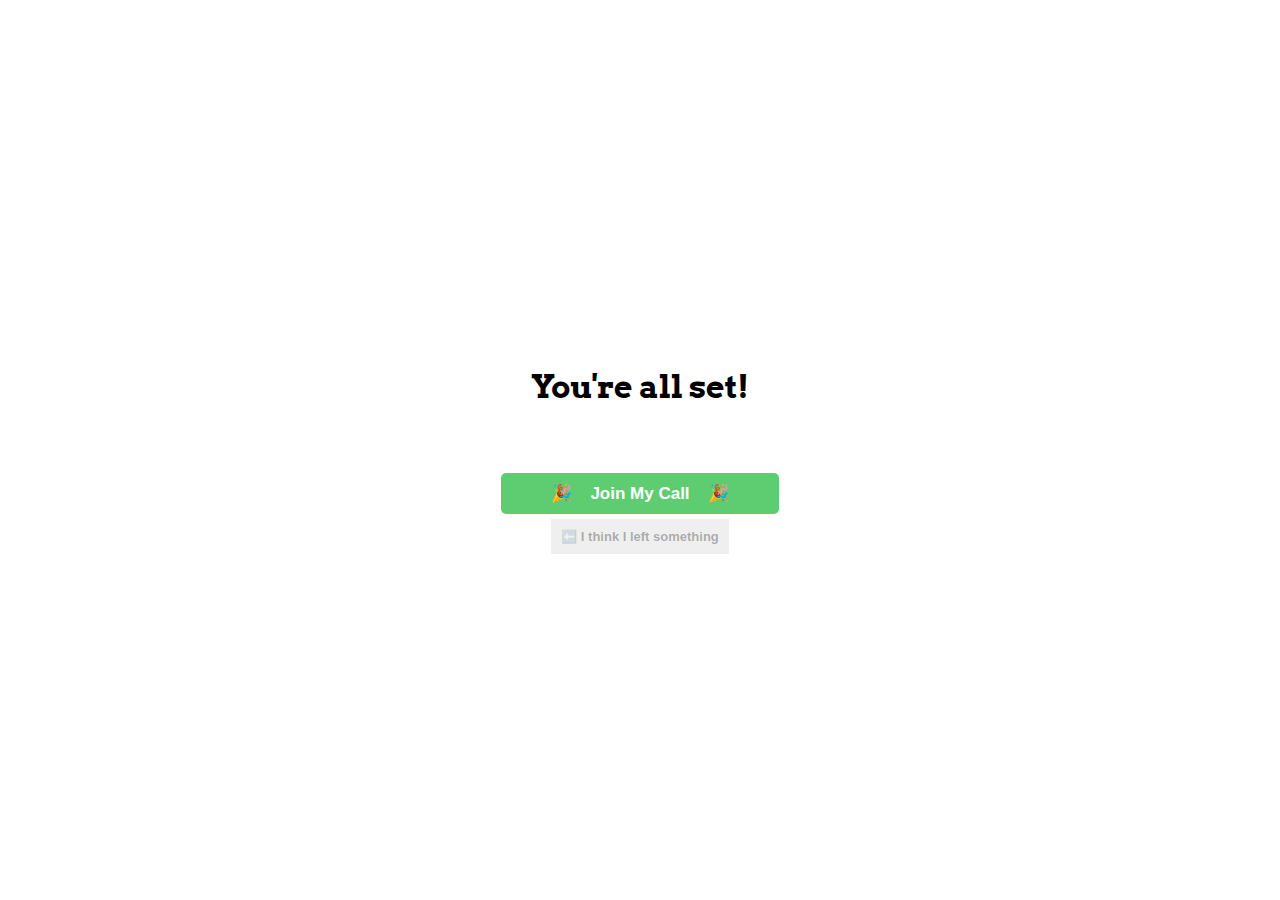
<file: assets/mockups/guestDone.html>
<!DOCTYPE html>
<html lang="en">
  <head>
    <meta charset="UTF-8">
    <meta name="viewport" content="width=device-width, initial-scale=1.0">
    <meta http-equiv="X-UA-Compatible" content="ie=edge">

    <link rel="stylesheet" href="assets/styles.css">

    <title>JoinMyCall - Look before you call</title>
  </head>

  <body>
    <div class="main">
      <h1>You're all set!</h1>
      <br />
      <section class="marginTop4">
        <a href="https://someRandomCall.com"><button class="button positive marginTop1 bold">🎉 &nbsp;&nbsp; Join My Call &nbsp;&nbsp; 🎉</button></a>
        <br />
        <a href="guestStep2.html"><button class="button negative marginTop1">⬅️ I think I left something</button></a>
      </section>
    </div>
  </body>
</html>
</file>
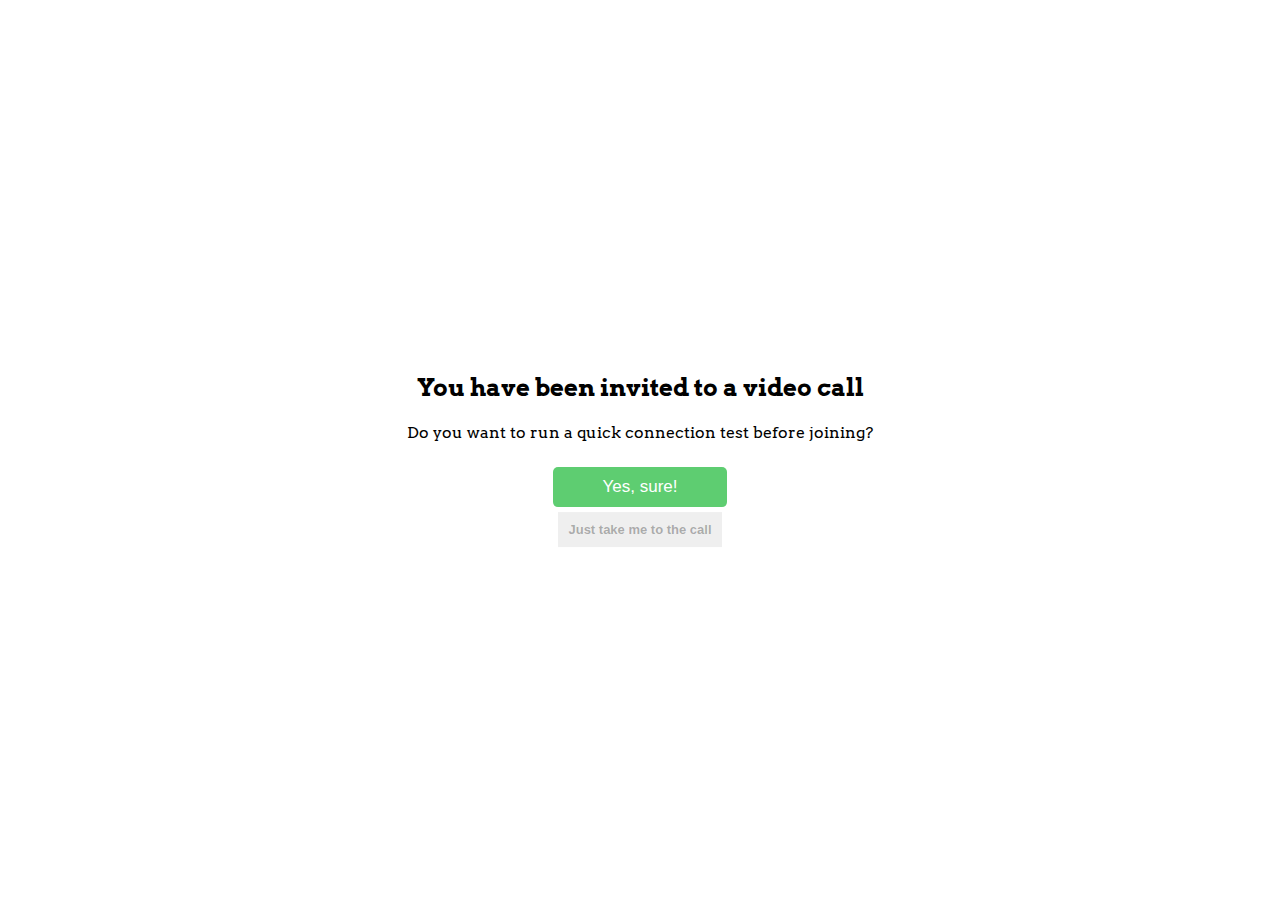
<file: assets/mockups/guestHome.html>
<!DOCTYPE html>
<html lang="en">
  <head>
    <meta charset="UTF-8">
    <meta name="viewport" content="width=device-width, initial-scale=1.0">
    <meta http-equiv="X-UA-Compatible" content="ie=edge">

    <link rel="stylesheet" href="assets/styles.css">

    <title>JoinMyCall - Look before you call</title>
  </head>

  <body>
    <div class="main">
      <h2>You have been invited to a video call</h2>
      <span>Do you want to run a quick connection test before joining?</span>
      <section class="marginTop4">
        <a href="guestStep1.html"><button class="button positive marginTop1">Yes, sure!</button></a>
        <br />
        <a href="https://someRandomCall.com"><button class="button negative marginTop1">Just take me to the call</button></a>
      </section>
    </div>
  </body>
</html>
</file>
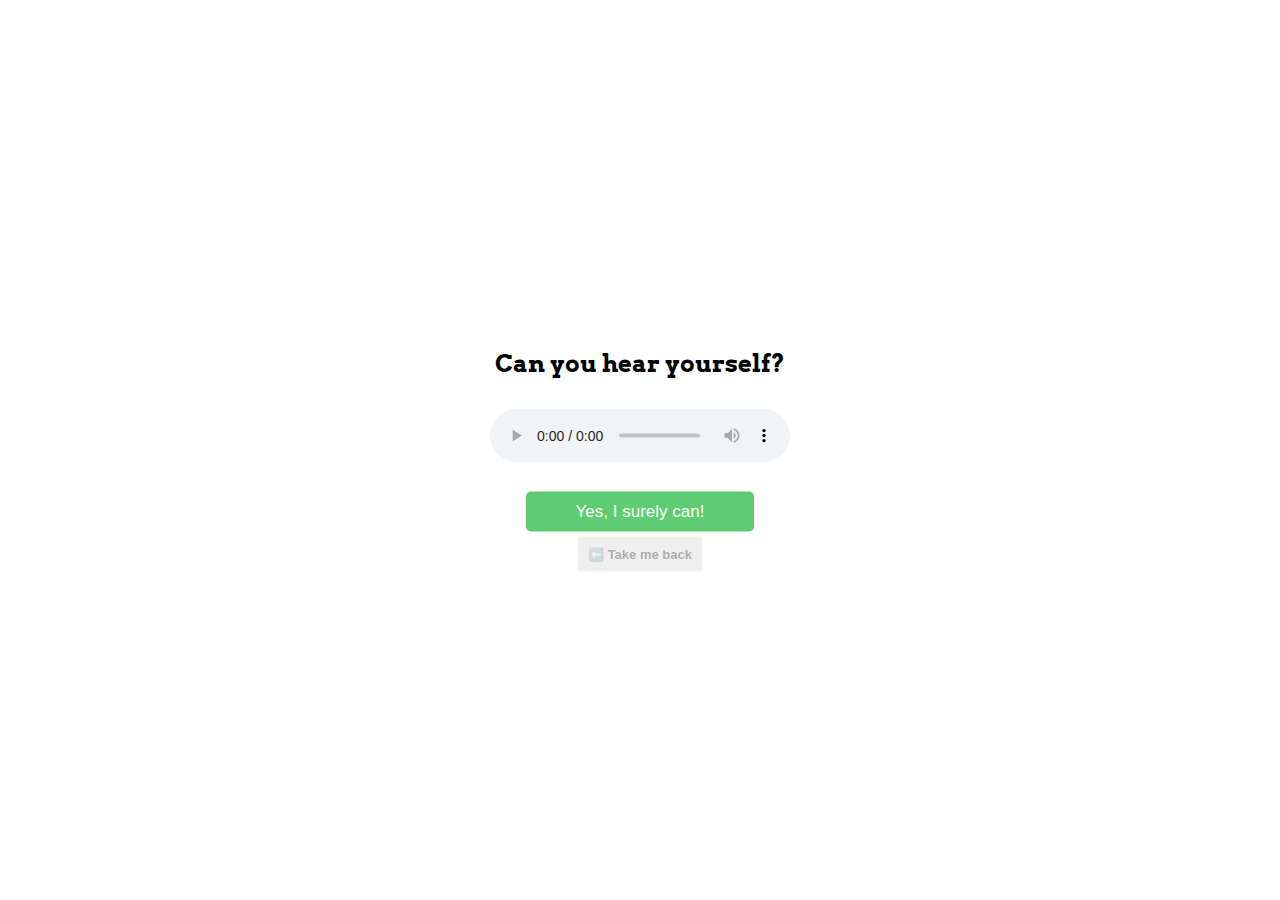
<file: assets/mockups/guestStep2.html>
<!DOCTYPE html>
<html lang="en">
  <head>
    <meta charset="UTF-8">
    <meta name="viewport" content="width=device-width, initial-scale=1.0">
    <meta http-equiv="X-UA-Compatible" content="ie=edge">

    <link rel="stylesheet" href="assets/styles.css">

    <title>JoinMyCall - Look before you call</title>
  </head>

  <body>
    <div class="main">
      <h2>Can you hear yourself?</h2>
      <figure class="audioPlacement">
          <audio
              controls
              src="https://www.soundhelix.com/examples/mp3/SoundHelix-Song-1.mp3">
                  Your browser does not support the
                  <code>audio</code> element.
          </audio>
      </figure>
      <section class="marginTop4">
        <a href="guestDone.html"><button class="button positive marginTop1">Yes, I surely can!</button></a>
        <br />
        <a href="guestStep1.html"><button class="button negative marginTop1">⬅️ Take me back</button></a>
      </section>
    </div>
  </body>
</html>
</file>
<file: assets/mockups/assets/styles.css>
@import url('https://fonts.googleapis.com/css?family=Arvo&display=swap');

div.main {
  font-family: 'Arvo', serif !important;
  position:absolute;
  width: 100%;
  text-align: center;
  top:50%;
  left:50%;
  padding:10px;
  -ms-transform: translateX(-50%) translateY(-50%);
  -webkit-transform: translate(-50%,-50%);
  transform: translate(-50%,-50%);
}

.marginTop1 {
  margin-top: 5px;
}

.marginTop2 {
  margin-top: 10px;
}

.marginTop3 {
  margin-top: 15px;
}

.marginTop4 {
  margin-top: 20px;
}

.marginBottom1 {
  margin-bottom: 5px;
}

.marginBottom2 {
  margin-bottom: 10px;
}

.marginBottom3 {
  margin-bottom: 15px;
}

.marginBottom4 {
  margin-top: 20px;
}

.button {
  display: inline-block;
  border: none;
  font-size: 17px;
  padding: 10px;
  cursor: pointer;
}

.positive {
  background: #5ECD71;
  color: #fff;
  border-radius: 5px;
  padding-left: 50px;
  padding-right: 50px;
}

.negative {
  font-size: 13px;
  color: rgba(0,0,0,.3);
  font-weight: 700;
}

.grid {
  display: grid;
  grid-template-columns: 1fr 1fr;
  grid-column-gap: 10px;
  grid-row-gap: 0px;
  width: 70%;
  max-width: 1000px;
  margin: 0px auto;
}

.grid article {
  padding: 15px;
}

.grid article img {
  width: 100%;
}

figure.audioPlacement {
  margin-top: 30px !important;
}

.bold {
  font-weight: 700;
}

form div.input {
  max-width: 600px;
  width: 100%;
  margin: 0px auto;
  padding: 0px;
  /* border: 1px solid red; */
}

form div.input input {
  padding: 20px !important;
  font-family: 'Arvo', serif;
  font-size: 15px;
}

.credits {
  position: fixed;
  bottom: 20px;
  right: 20px;
}

.successText {
  color: green;
}
</file>
